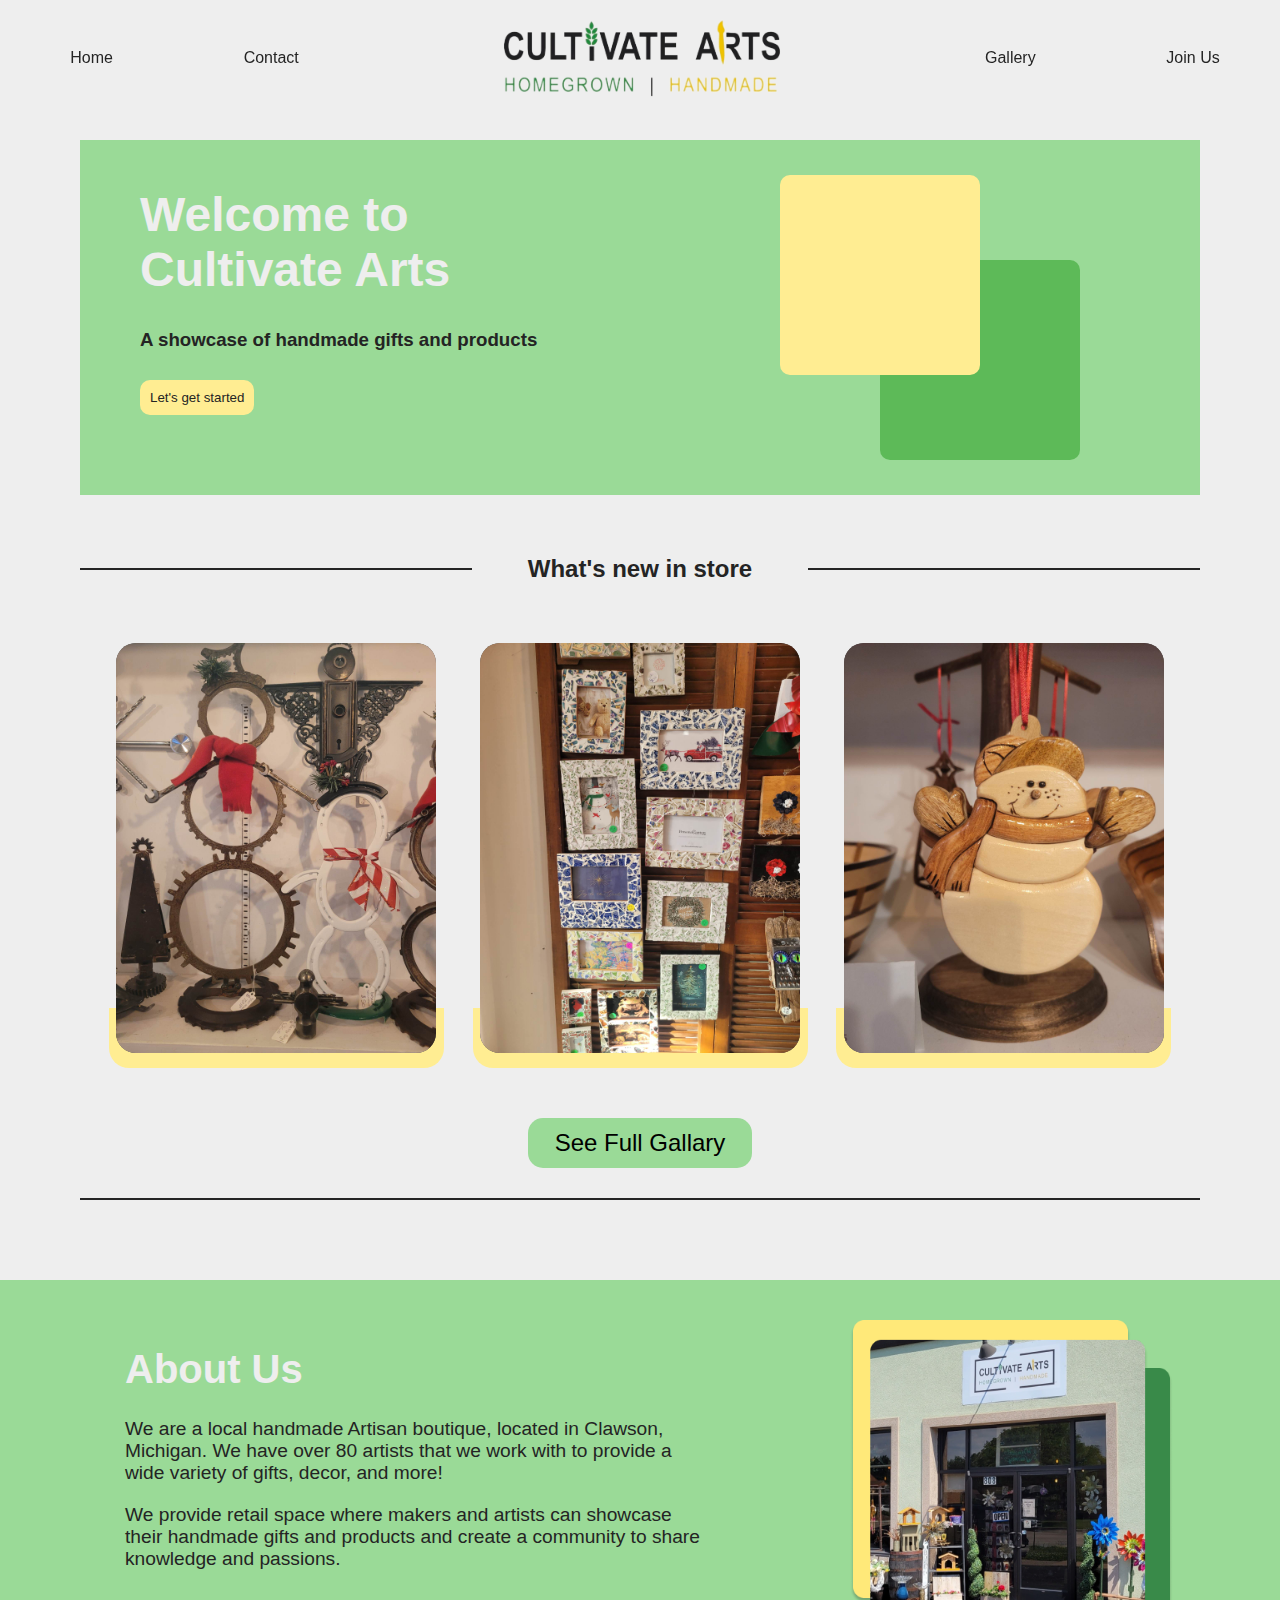
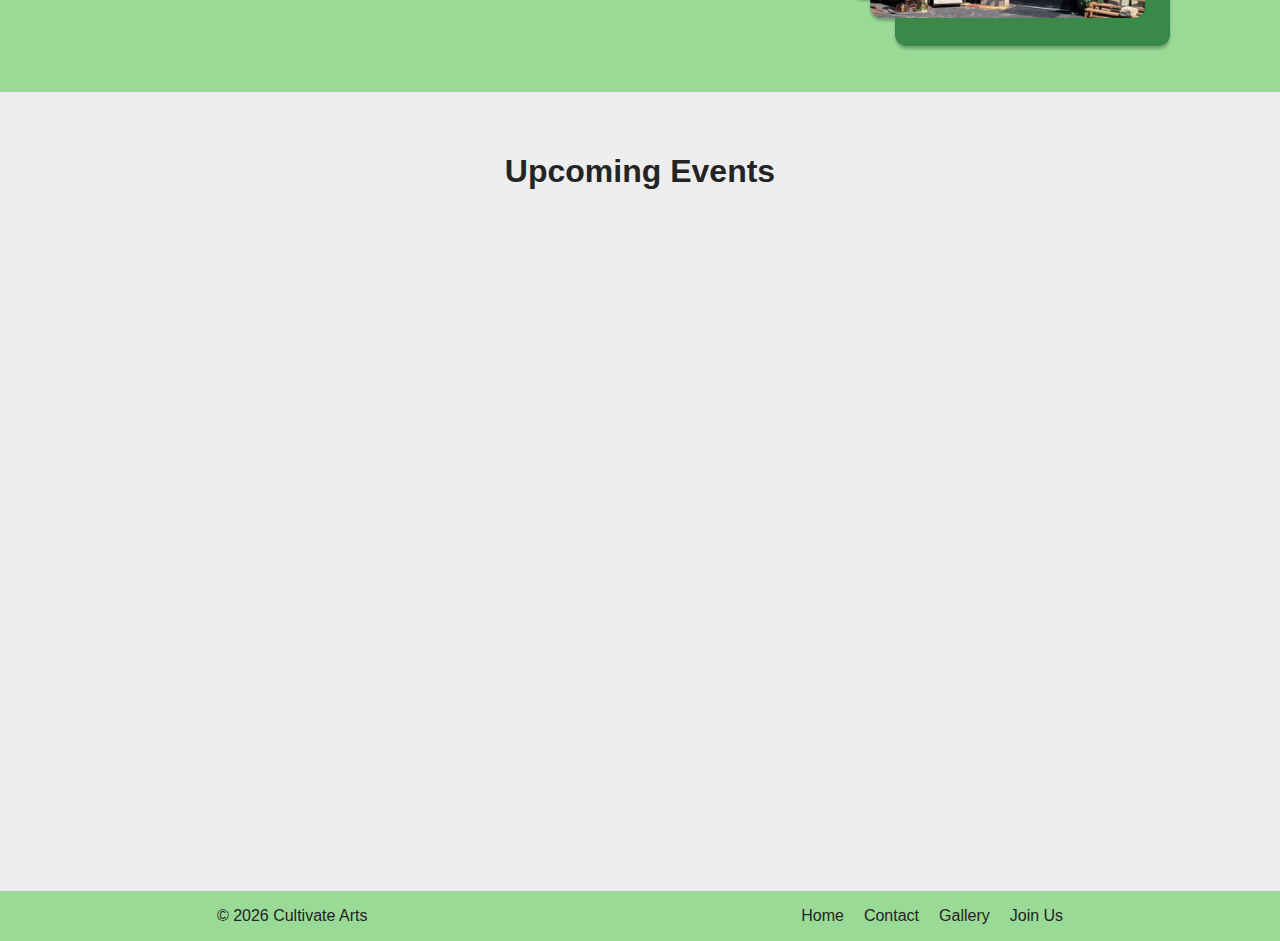
<file: index.html>
<!DOCTYPE html>
<html lang="en">

<head>
    <meta charset="UTF-8">
    <meta http-equiv="X-UA-Compatible" content="IE=edge">
    <meta name="viewport" content="width=device-width, initial-scale=1.0">
    <link rel="stylesheet" href="./css/styles.css">
    <link rel="stylesheet" href="./js/backtotop/jquery.back-to-top.css">
    <script src="./js/script.js"></script>

    <script src="https://code.jquery.com/jquery-3.3.1.min.js"
        integrity="sha256-FgpCb/KJQlLNfOu91ta32o/NMZxltwRo8QtmkMRdAu8=" crossorigin="anonymous"></script>
    <script src="./js/backtotop/jquery.back-to-top.js"></script>

    <link rel="stylesheet" href="https://use.fontawesome.com/releases/v5.6.3/css/all.css"
        integrity="sha384-UHRtZLI+pbxtHCWp1t77Bi1L4ZtiqrqD80Kn4Z8NTSRyMA2Fd33n5dQ8lWUE00s/" crossorigin="anonymous">

    <title>Cultivate Arts - Home</title>
</head>

<body>
    <header>
        <nav id="nav-container">
            <ul class="nav-list">
                <li class="nav-item"><a href="./index.html" class="nav-link">Home</a></li>
                <li class="nav-item"><a href="./contact.html" class="nav-link">Contact</a></li>
                <li class="nav-item">
                    <div class="nav-logo-container">
                        <img src="./images/navlogo.png" alt="Cultivate Arts" class='nav-logo'>
                    </div>
                </li>
                <li class="nav-item"><a href="./gallery.html" class="nav-link">Gallery</a></li>
                <li class="nav-item"><a href="./joinus.html" class="nav-link">Join Us</a></li>
            </ul>
        </nav>
    </header>

    <a href="#" class="bck"></a>
    <script>

        $(function () {


            $('.bck').backToTop({
                iconName: 'fas fa-arrow-up',
                fxName: 'rightToLeft'
            });

        });

    </script>

    <!-- GREEN WELCOME BOX -->

    <div id="welcome-box" class="welcome-box-container sep-margin">
        <div class="welcome-box-content-container">
            <div class="welcome-text-container">
                <h1>Welcome to <br> Cultivate Arts</h1>
                <h3>A showcase of handmade gifts and products</h3>
                <button type="button" id="welcome-button">
                    Let's get started
                </button>
            </div>
            <div class="boxes-container">
                <div id="yellow-box"></div>
                <div id="dark-green-box"></div>
            </div>

        </div>
    </div>

    <!-- WHATS NEW / FEATURED ITEMS -->

    <div id="whats-new" class="whats-new-container sep-margin">
        <div class="whats-new-content-container">
            <div class="whats-new-title">
                <div class="left-line"></div>
                <div class="whats-new-text">
                    <h2>What's new in store</h2>
                </div>
                <div class="right-line"></div>
            </div>

            <div class="featured-items-container">
                <div class="featured-item-card">
                    <div class="featured-img">
                        <img src="./images/1.jpg" alt="featured item">
                    </div>
                    <div class=" featured-backing">
                    </div>
                </div>
                <div class="featured-item-card">
                    <div class="featured-img">
                        <img src="./images/11.jpg" alt="featured item">
                    </div>
                    <div class="featured-backing"></div>
                </div>
                <div class="featured-item-card">
                    <div class="featured-img">
                        <img src="./images/14.jpg" alt="featured item">
                    </div>
                    <div class="featured-backing"></div>
                </div>
            </div>

            <button type="button" class="gallery-button" onclick="window.location.href='gallery.html'">See Full Gallary
            </button>
        </div>
        <div id="devider"></div>
    </div>

    <!-- ABOUT US -->

    <div id="about" class="about-container">
        <div class="about-content-container">
            <div class="about-text-container">
                <h1 class="about-title">About Us</h1>
                <p>
                    We are a local handmade Artisan boutique, located in Clawson, Michigan. We have over 80 artists
                    that we work with to
                    provide a wide variety of gifts, decor, and more!
                </p>
                <p>
                    We provide retail space where makers and artists can showcase their handmade gifts and products
                    and create a community to share knowledge and passions.
                </p>
            </div>
            <div class="storefront-container">
                <img src="./images/storefront.png" alt="Cultivate Arts Storefront" class="storefront-img">
            </div>

        </div>
    </div>

    <div class="events-cal">
        <div class="events-container">
            <h1>Upcoming Events</h1>
            <iframe
                src="https://calendar.google.com/calendar/embed?height=600&wkst=1&bgcolor=%239ada97&ctz=America%2FNew_York&showTitle=0&showNav=0&showPrint=0&showTabs=0&showCalendars=0&src=ZWQzZmIxNjI0ZDcyNzIyYTIyYWIwYjM1NDExNGE5M2FlMThkZWU3Mjc3YTlkYzNjZjQ5NDZjZDg0YzkwMjYyMkBncm91cC5jYWxlbmRhci5nb29nbGUuY29t&color=%23795548"
                style="border-width:0" width="800" height="600" class="cal">
            </iframe>
        </div>



    </div>




    <!-- FOOTER -->
    <footer id="index-footer">
        <div class="footer-content-container">
            <p class="copyright"> &copy;
                <script>document.write(new Date().getFullYear())</script> Cultivate Arts
            </p>
            <ul class="footer-nav">
                <li><a href="./index.html">Home</a></li>
                <li><a href="./contact.html">Contact</a></li>
                <li><a href="./gallary.html">Gallery</a></li>
                <li><a href="./joinus.html">Join Us</a></li>
            </ul>
        </div>


    </footer>
</body>

</html>
</file>
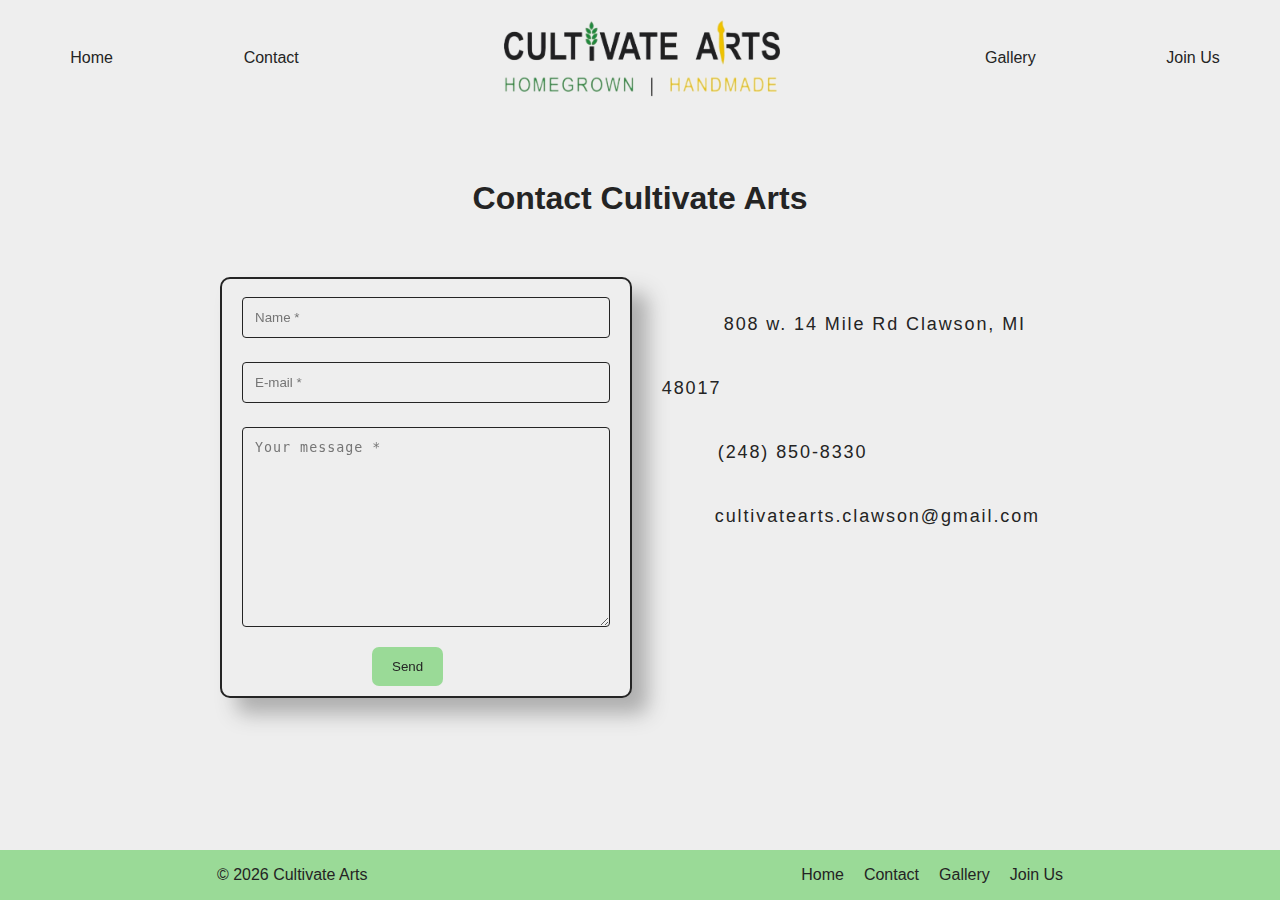
<file: contact.html>
<!DOCTYPE html>
<html lang="en">

<head>
    <meta charset="UTF-8">
    <meta http-equiv="X-UA-Compatible" content="IE=edge">
    <meta name="viewport" content="width=device-width, initial-scale=1.0">
    <link rel="stylesheet" href="./css/styles.css">
    <link rel="stylesheet" href="./js/backtotop/jquery.back-to-top.css">
    <script src="./js/script.js"></script>

    <script src="https://code.jquery.com/jquery-3.3.1.min.js"
        integrity="sha256-FgpCb/KJQlLNfOu91ta32o/NMZxltwRo8QtmkMRdAu8=" crossorigin="anonymous"></script>
    <script src="./js/backtotop/jquery.back-to-top.js"></script>

    <link rel="stylesheet" href="https://use.fontawesome.com/releases/v5.6.3/css/all.css"
        integrity="sha384-UHRtZLI+pbxtHCWp1t77Bi1L4ZtiqrqD80Kn4Z8NTSRyMA2Fd33n5dQ8lWUE00s/" crossorigin="anonymous">

    <title>Cultivate Arts - Home</title>
</head>

<body>

    <header>
        <nav id="nav-container">
            <ul class="nav-list">
                <li class="nav-item"><a href="./index.html" class="nav-link">Home</a></li>
                <li class="nav-item"><a href="./contact.html" class="nav-link">Contact</a></li>
                <li class="nav-item">
                    <div class="nav-logo-container">
                        <img src="./images/navlogo.png" alt="Cultivate Arts" class='nav-logo'>
                    </div>
                </li>
                <li class="nav-item"><a href="./gallery.html" class="nav-link">Gallery</a></li>
                <li class="nav-item"><a href="./joinus.html" class="nav-link">Join Us</a></li>
            </ul>
        </nav>
    </header>

    <section id="contact">

        <h1 class="section-header">Contact Cultivate Arts</h1>

        <div class="contact-wrapper">

            <div class="vendor-contact-container">
                <form action="/form/submit" method="POST">
                    <input type="text" id="fname" name="name" placeholder="Name *" required>
                    <input type="text" id="mail" name="e-mail" placeholder="E-mail *" required>
                    <textarea id="message" name="message" placeholder="Your message *" style="height: 200px"></textarea>
                    <input type="submit" value="Send" id="contact-send-button">
                </form>
            </div>

            <div class="direct-contact-container">
                <ul class="contact-list">
                    <li class="list-item"><i class="fa fa-map-marker fa-2x"><span class="contact-text place">808 w. 14
                                Mile Rd Clawson, MI 48017</span></i></li>

                    <li class="list-item"><i class="fa fa-phone fa-2x"><span class="contact-text phone"><a
                                    href="tel:1-212-555-5555" title="Give me a call">(248) 850-8330</a></span></i></li>

                    <li class="list-item"><i class="fa fa-envelope fa-2x"><span class="contact-text gmail"><a
                                    href="mailto:#"
                                    title="Send me an email">cultivatearts.clawson@gmail.com</a></span></i></li>

                </ul>
            </div>

        </div>

    </section>



    <footer id="other-footer">

        <div class="footer-content-container">
            <p class="copyright"> &copy;
                <script>document.write(new Date().getFullYear())</script> Cultivate Arts
            </p>
            <ul class="footer-nav">
                <li><a href="./index.html">Home</a></li>
                <li><a href="./contact.html">Contact</a></li>
                <li><a href="./gallary.html">Gallery</a></li>
                <li><a href="./joinus.html">Join Us</a></li>
            </ul>
        </div>


    </footer>
</body>

</html>
</file>
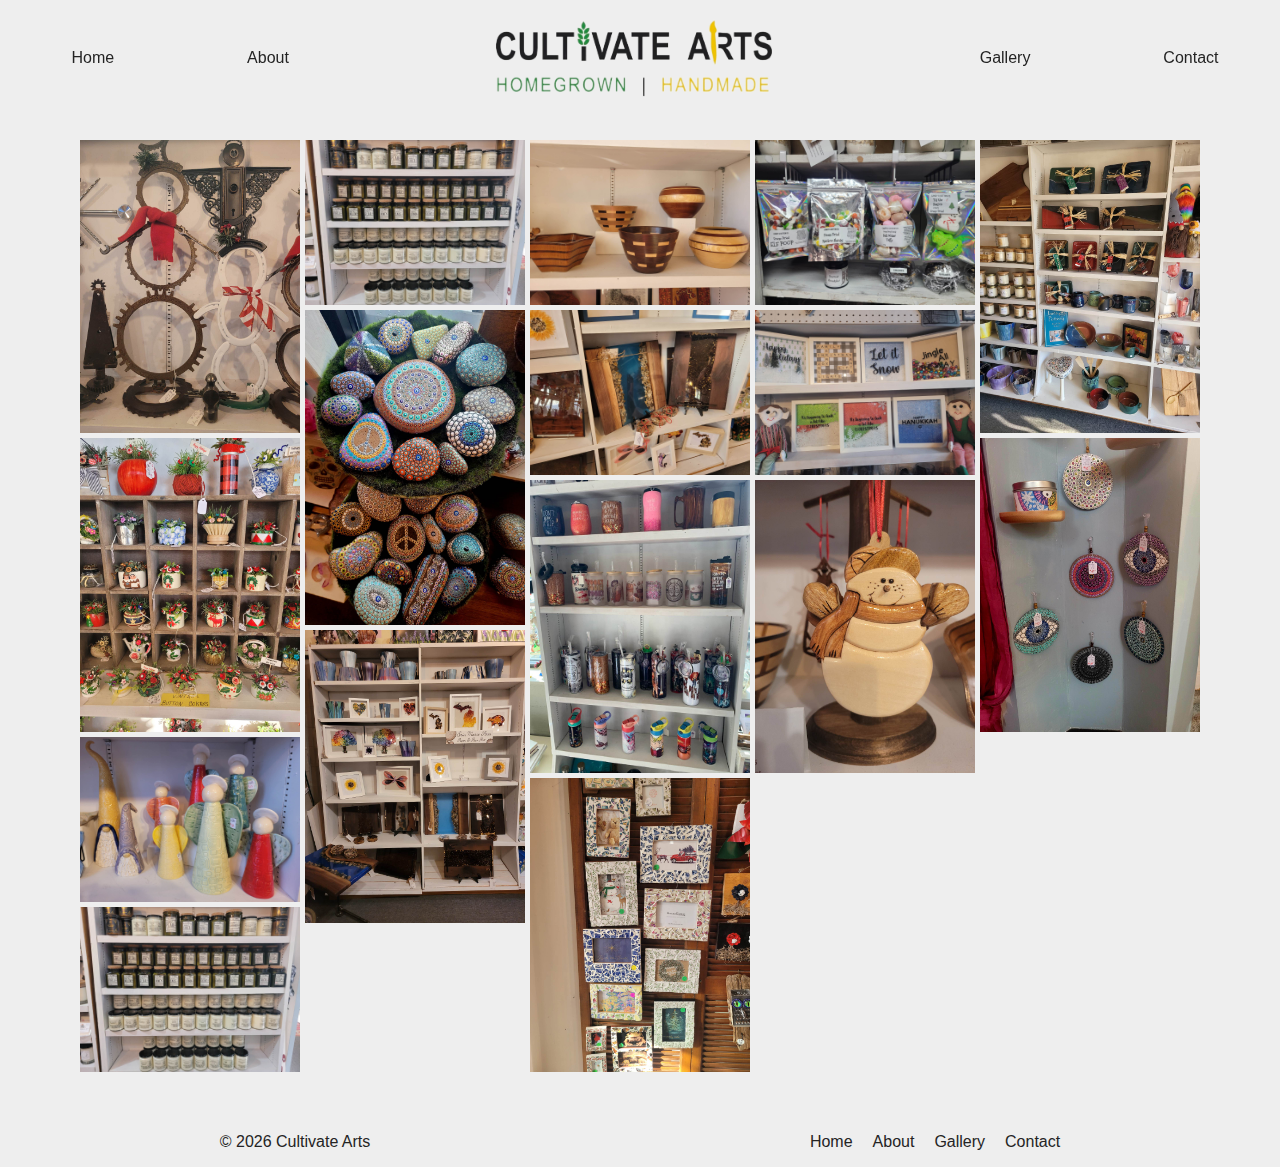
<file: gallery.html>
<!DOCTYPE html>
<html lang="en">

<head>
    <meta charset="UTF-8">
    <meta http-equiv="X-UA-Compatible" content="IE=edge">
    <meta name="viewport" content="width=device-width, initial-scale=1.0">
    <link rel="stylesheet" href="./css/styles.css">
    <title>Cultivate Arts - gallary</title>

</head>

<body>
    <header>
        <nav id="nav-container">
            <ul class="nav-list">
                <li class="nav-item"><a href="./index.html" class="nav-link">Home</a></li>
                <li class="nav-item"><a href="https://github.com" class="nav-link">About</a></li>
                <li class="nav-item">
                    <div class="nav-logo-container">
                        <img src="./images/navlogo.png" alt="Cultivate Arts" class='nav-logo'>
                    </div>
                </li>
                <li class="nav-item"><a href="./gallary.html" class="nav-link">Gallery</a></li>
                <li class="nav-item"><a href="https://github.com" class="nav-link">Contact</a></li>
            </ul>
        </nav>
    </header>
    <!-- IMAGE GALLERY -->
    <div id="gallery">
        <div class="gallery-container">
            <img src="./images/1.jpg" alt="Product Image">
            <img src="./images/2.jpg" alt="Product Image">
            <img src="./images/3.jpg" alt="Product Image">
            <img src="./images/4.jpg" alt="Product Image">
            <img src="./images/5.jpg" alt="Product Image">
            <img src="./images/6.jpg" alt="Product Image">
            <img src="./images/7.jpg" alt="Product Image">
            <img src="./images/8.jpg" alt="Product Image">
            <img src="./images/9.jpg" alt="Product Image">
            <img src="./images/10.jpg" alt="Product Image">
            <img src="./images/11.jpg" alt="Product Image">
            <img src="./images/12.jpg" alt="Product Image">
            <img src="./images/13.jpg" alt="Product Image">
            <img src="./images/14.jpg" alt="Product Image">
            <img src="./images/15.jpg" alt="Product Image">
            <img src="./images/16.jpg" alt="Product Image">

        </div>
    </div>

    <!-- FOOTER -->
    <footer>
        <div class="footer-content-container">
            <p class="copyright"> &copy;
                <script>document.write(new Date().getFullYear())</script> Cultivate Arts
            </p>
            <ul class="footer-nav">
                <li><a href="./index.html">Home</a></li>
                <li><a href="./about.html">About</a></li>
                <li><a href="./gallary.html">Gallery</a></li>
                <li><a href="https://github.com">Contact</a></li>
            </ul>
        </div>


    </footer>


</body>

</html>
</file>
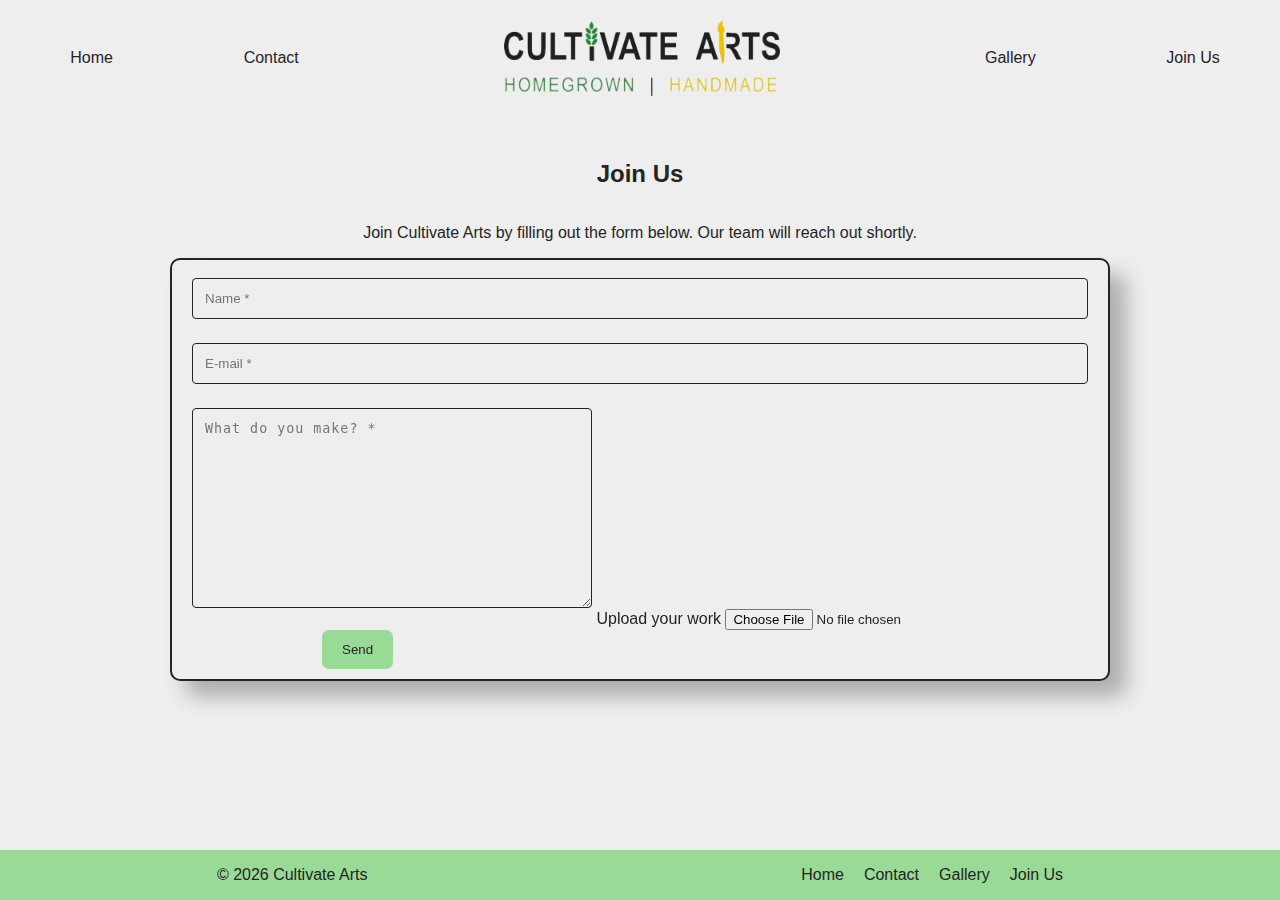
<file: joinus.html>
<!DOCTYPE html>
<html lang="en">

<head>
    <meta charset="UTF-8">
    <meta http-equiv="X-UA-Compatible" content="IE=edge">
    <meta name="viewport" content="width=device-width, initial-scale=1.0">
    <link rel="stylesheet" href="./css/styles.css">
    <link rel="stylesheet" href="./js/backtotop/jquery.back-to-top.css">
    <script src="./js/script.js"></script>

    <script src="https://code.jquery.com/jquery-3.3.1.min.js"
        integrity="sha256-FgpCb/KJQlLNfOu91ta32o/NMZxltwRo8QtmkMRdAu8=" crossorigin="anonymous"></script>
    <script src="./js/backtotop/jquery.back-to-top.js"></script>

    <link rel="stylesheet" href="https://use.fontawesome.com/releases/v5.6.3/css/all.css"
        integrity="sha384-UHRtZLI+pbxtHCWp1t77Bi1L4ZtiqrqD80Kn4Z8NTSRyMA2Fd33n5dQ8lWUE00s/" crossorigin="anonymous">

    <title>Cultivate Arts - Home</title>
</head>

<body>


    <!-- FOOTER -->


    <header>
        <nav id="nav-container">
            <ul class="nav-list">
                <li class="nav-item"><a href="./index.html" class="nav-link">Home</a></li>
                <li class="nav-item"><a href="./contact.html" class="nav-link">Contact</a></li>
                <li class="nav-item">
                    <div class="nav-logo-container">
                        <img src="./images/navlogo.png" alt="Cultivate Arts" class='nav-logo'>
                    </div>
                </li>
                <li class="nav-item"><a href="./gallery.html" class="nav-link">Gallery</a></li>
                <li class="nav-item"><a href="./joinus.html" class="nav-link">Join Us</a></li>
            </ul>
        </nav>
    </header>

    <div id="joinus">

        <div id="vendor-contact">
            <h2>Join Us</h2>
            <p>Join Cultivate Arts by filling out the form below. Our team will reach out shortly.</p>
            <div class="vendor-joinus-container">
                <form action="/form/submit" method="POST">
                    <input type="text" id="fname" name="name" placeholder="Name *" required>
                    <input type="text" id="mail" name="e-mail" placeholder="E-mail *" required>
                    <textarea id="message" name="message" placeholder="What do you make? *"
                        style="height: 200px"></textarea>
                    <label class="upload-text" for="myFile">Upload your work</label>
                    <input type="file" id="myFile" name="filename">
                    <input type="submit" value="Send">


                </form>
            </div>
        </div>
    </div>

    <footer id="other-footer">

        <div class="footer-content-container">
            <p class="copyright"> &copy;
                <script>document.write(new Date().getFullYear())</script> Cultivate Arts
            </p>
            <ul class="footer-nav">
                <li><a href="./index.html">Home</a></li>
                <li><a href="./contact.html">Contact</a></li>
                <li><a href="./gallary.html">Gallery</a></li>
                <li><a href="./joinus.html">Join Us</a></li>
            </ul>
        </div>


    </footer>
</body>

</html>
</file>
<file: css/styles.css>
body{
    font-family: Arial, Helvetica, sans-serif;
    margin: 0;
    padding-bottom: 0px;
    height: 100%;
    color: #242424;
    background: #eee;
}

iframe {
    border: 0px;
    overflow: hidden;
}

/* DESKTOP CSS */

/* HELPER CLASSES */

.sep-margin{
    margin-left: 80px;
    margin-right: 80px;    
}


/* NAVIGATION */

nav{
    width: 100%;
    padding-bottom: 0px;
    position: sticky;
    top: 10em;
    margin-bottom: 40px;
}

.nav-logo-container{
    display: flex;
    align-items: center;
    justify-content: center;
}

.nav-logo{
    width: 80%;
}

.nav-list{
    display: flex;
    padding: 0;
    list-style: none;
    justify-content: space-around;
    align-items: center;
}

.nav-item{
    display: inline;
    padding-left: 10px;
}

.nav-link{
    text-decoration: none;
    color: #242424;
    /* margin: 0 40px; */
  }

.nav-link:active{
    color: #979797;
}

.nav-link:hover{
    color: #979797;
}

/* WELCOME BOX  */

#welcome-box{
    margin-bottom: 40px;
}

.welcome-box-container{
    background-color: #9ADA97;
}

.welcome-box-container h1{
    font-size: 3em;
    color: #eee;
}

.welcome-box-container h2{
    padding-top: 10px;
    color: #242424;
}

.welcome-text-container{
    margin-left: 60px;
    padding-top: 15px;
    padding-bottom: 80px;
}

#welcome-button{
    margin-top: 10px;
    padding: 10px;
    color: #242424;
    background-color: #FFED92;
    border: none;
    border-radius: 10px;
    bottom: 0;
}

/* WELCOME BOX SIDE BOXES */
#dark-green-box{
    width: 200px;
    height: 200px;
    background-color: #FFED92;
    position: absolute;
    top: 175px;
    right: 300px;
    border-radius: 10px;
}
#yellow-box{
    width: 200px;
    height: 200px;
    background-color: #5DBA58;
    position: absolute;
    top: 260px;
    right: 200px;
    border-radius: 10px;
}


/* WHATS NEW */

#whats-new{
    margin-bottom: 80px;
}

.whats-new-content-container{
    margin: 0 auto;
    display: flex;
    justify-content: center;
    flex-direction: column;
}

.whats-new-title{
    display: flex;
    width: 100%;
    flex-direction: row;
    align-items: center;
    justify-content: space-between;
    margin-bottom: 40px;
}

.whats-new-title h1{
    font-size: 2em;
    color: #242424;
}

.whats-new-text{
    display: flex;
    text-align: center;
}

.left-line{
    width: 35%;
    height: 2px;
    background-color: #242424;
    /* margin-right: 20px; */
}

.right-line{
    width: 35%;
    height: 2px;
    background-color: #242424;
    /* margin-left: 20px; */
}

.featured-items-container{
    display: flex;
    justify-content: space-evenly;
}

.featured-item-card{
    display: flex;
    justify-content: center;
}

.featured-img{
    display: flex;
    justify-content: center;
    align-items: center;
    width: 320px;
    height: 410px;
    background-color: rgb(82, 82, 82);
    border-radius: 20px;
    position: absolute;
    z-index: 1;
    
}

.featured-img img{
    width: 100%;
    height: 100%;
    border-radius: 20px;
}

.featured-backing{
    width: 335px;
    height: 60px;
    background-color: #FFED92;
    position: relative;
    margin-top: 365px;
    margin-bottom: 50px;
    border-bottom-right-radius: 20px;
    border-bottom-left-radius: 20px;
}

.gallery-button{
    margin: 0 auto;
    width: 20%;
    height: 50px;
    cursor: pointer;
    border: none;
    border-radius: 15px;
    background-color:#9ADA97;
    font-size: 1.5em;
}

.gallery-button:hover{
    background-color: #9ADA97;
    scale: 102%;
    transition: .1s;
}

#devider{
    /* display: flex; */
    margin-top: 30px;
    width: 100%;
    height: 2px;
    background-color: #242424;
}



/* ABOUT US */

#about{
    margin-bottom: 40px;
}

.about-title{
    font-size: 2.5em;
    color:#eee;
}

.about-container{
    background-color: #9ADA97;
    margin: 0;
    width: 100%;
    padding-top: 40px;
    padding-bottom: 40px;
    
}

.about-content-container{
    display: flex;
    flex-direction: row;
    justify-content: space-between;
    padding-left: 125px;
}

.about-text-container{
    width: 50%;
}

.about-text-container p{
    font-size: 1.2em;
    color: #242424;
}

.storefront-img{
    width: 75%;
    height: 100%;
}

/* EVENTS CALENDAR*/
.events-cal{
    margin-bottom: 80px;
}

.events-container{
    display: flex;
    flex-direction: column;
    align-items: center;
}




/* FOOTER */

#index-footer{
    /* position: fixed; */
    background: #9ADA97;
    height: auto;
    width: 100%;
    color: #242424;
    bottom: 0;
}

#other-footer{
    position: fixed;
    background: #9ADA97;
    height: auto;
    width: 100%;
    color: #242424;
    bottom: 0;

    /* display: flex; */
}

#gallery-footer{
    bottom: 0;
    /* position: sticky; */
    
}
.footer-content-container{
    display: flex;
    justify-content: space-around;
}

.footer-nav{
    list-style: none;
    display: flex;
    align-items: center;
    justify-content: center;
}

.copyright{
    padding-left: 20px;
}

.footer-nav a{
    text-decoration: none;
    color: #242424;
    padding-right: 20px;
}

.footer-nav a:hover{
    color:#979797;
}

#gallery{
    margin-left: 80px;
    margin-right: 80px;
    margin-bottom: 40px;
}

.gallery-container {
    line-height:0;
    -webkit-column-count:5;
    -webkit-column-gap:5px; 
    -moz-column-count:5;
    -moz-column-gap:5px;
    column-count:5;
    column-gap:5px;
 }

 .gallery-container img {
    width: 100% !important;
    height: auto !important;
    margin-bottom:5px;
 }

 .gallery-container img:hover {
    scale: 105%;
    transition: 1s;
    cursor: pointer;
 }


 #vendor-contact{
    display: flex;
    flex-direction: column;
    align-items: center;
    margin-bottom: 40px;
    
 }


.vendor-joinus-container{
    border: 2px solid #242424;
    border-radius: 10px;
    margin: 0 auto;
    padding: 10px 20px;
    max-width: 70%;
    background-color: #eee;
    filter: drop-shadow(16px 16px 10px rgb(174, 174, 174));
    
}


 input[type=text],
select,
textarea {
  width: 100%;
  padding: 12px;
  border: 1px solid #242424;
  background-color: #eee;
  border-radius: 4px;
  box-sizing: border-box;
  margin-top: 8px;
  margin-bottom: 16px;
  resize: vertical;
}
input[type=submit] {
  background-color: #9ADA97;
  color: #242424;
  padding: 12px 20px;
  border: none;
  border-radius: 7px;
  cursor: pointer;
  margin-left: 130px;
}
input[type=submit]:hover {
  background-color: #6ac965;
  scale: 105%;
  transition: 1s;
}



.vendor-contact-container{
    border: 2px solid #242424;
    border-radius: 10px;
    margin: 0 auto;
    padding: 10px 20px;
    max-width: 70%;
    background-color: #eee;
    filter: drop-shadow(16px 16px 10px rgb(174, 174, 174));
    
}

  
  #contact {
    width: 100%;
    height: 100%;
  }
  
  .section-header {
    text-align: center;
    margin: 0 auto;
    padding: 40px 0;
    color: #242424
  }
  
  .contact-wrapper {
    display: flex;
    flex-direction: row;
    justify-content: space-between;
    margin: 0 auto;
    padding: 20px;
    position: relative;
    max-width: 840px;
  }
  
  /* Left contact page */
  .form-horizontal {
    /*float: left;*/
    max-width: 400px;
    font-family: 'Lato';
    font-weight: 400;
  }
  
  .form-control, 
  textarea {
    max-width: 400px;
    /* background-color: #000; */
    color: #242424;
    letter-spacing: 1px;
  }
  
  .send-button {
    margin-top: 15px;
    height: 34px;
    width: 400px;
    overflow: hidden;
    transition: all .2s ease-in-out;
  }
  

  
  /* Location, Phone, Email Section */
  .contact-list {
    list-style-type: none;
    margin-left: -10px;
    padding-right: 20px;
  }
  
  .list-item {
    line-height: 4;
    color: #9ADA97;
  }
  
  .contact-text {
    font: 300 18px 'Lato', sans-serif;
    letter-spacing: 1.9px;
    color: #242424;
  }
  
  .place {
    margin-left: 62px;
  }
  
  .phone {
    margin-left: 56px;
  }
  
  .gmail {
    margin-left: 53px;
  }
  
  .contact-text a {
    color: #242424;
    text-decoration: none;
    transition-duration: 0.2s;
  }
  
  /* .contact-text a:hover {
    color: #fff;
    text-decoration: none;
  } */
  
  
  /* Begin Media Queries*/
  


/* Extra small devices (phones, 600px and down) */
@media only screen and (max-width: 450px) {


    .nav-list{
        margin-left: 10px;
        margin-right: 10px;
    }

    .nav-logo{
        width: 100%;
    }

    .nav-logo-container{
        width: 170px;
    }

    .sep-margin{
        margin-left: 15px;
        margin-right: 15px;    
    }

    /* MOBILE WELCOME */

    .boxes-container{
        display: none;
    }

    .welcome-text-container{
        margin-left: 20px;
        padding-top: 10px;
        padding-bottom: 35px;
    }

    


    /* MOBILE FEATURED */

    .whats-new-title{
        display: flex;
        width: 100%;
        flex-direction: row;
        align-items: center;
        justify-content: space-between;
        margin-bottom: 40px;
    }


    .featured-items-container{
    display: flex;
    justify-content: space-evenly;
    }

    

    .featured-item-card{
        display: flex;
        justify-content: center;
    }

    .featured-img{
        width: 120px;
        height: 170px;
    }

    .featured-backing{
        width: 125px;
        height: 20px;
        margin-top: 155px;
    }


    .gallery-button{
        width: 80%;
    }


    /* MOBILE ABOUT */

    .about-content-container{
        display: flex;
        flex-direction: column;
        padding-left: 30px;
        padding-right: 30px;
    }

    .about-text-container{
        width: 100%;
        padding-bottom: 30px;
    }

    .about-text-container p{
        font-size: 1.2em;
        color: #242424;
    }

    .storefront-img{
        width: 80%;
        height: auto;
        margin-left: 10%
    }

    .cal{
        width: 90%;
    }

    .footer-content-container{
        flex-direction: column;
        align-items: center;
        margin: 0;
    }


    /* GALLARY PAGE */
    .gallery-container {
        -webkit-column-count:2;
        -moz-column-count:2;
        column-count:2;
    }

    #gallery-footer{
        position: sticky;

    }

    .contact-wrapper{
        flex-direction: column;
    }
    
    .place{
        margin-left: 20px;
    }
    .gmail{
        margin-left: 20px;
    }
    .phone{
        margin-left: 20px;
    }

    #contact-send-button{
        margin-left: 35%;
    }

    #vendor-contact p{
        margin: 20px;
    }
}
</file>
